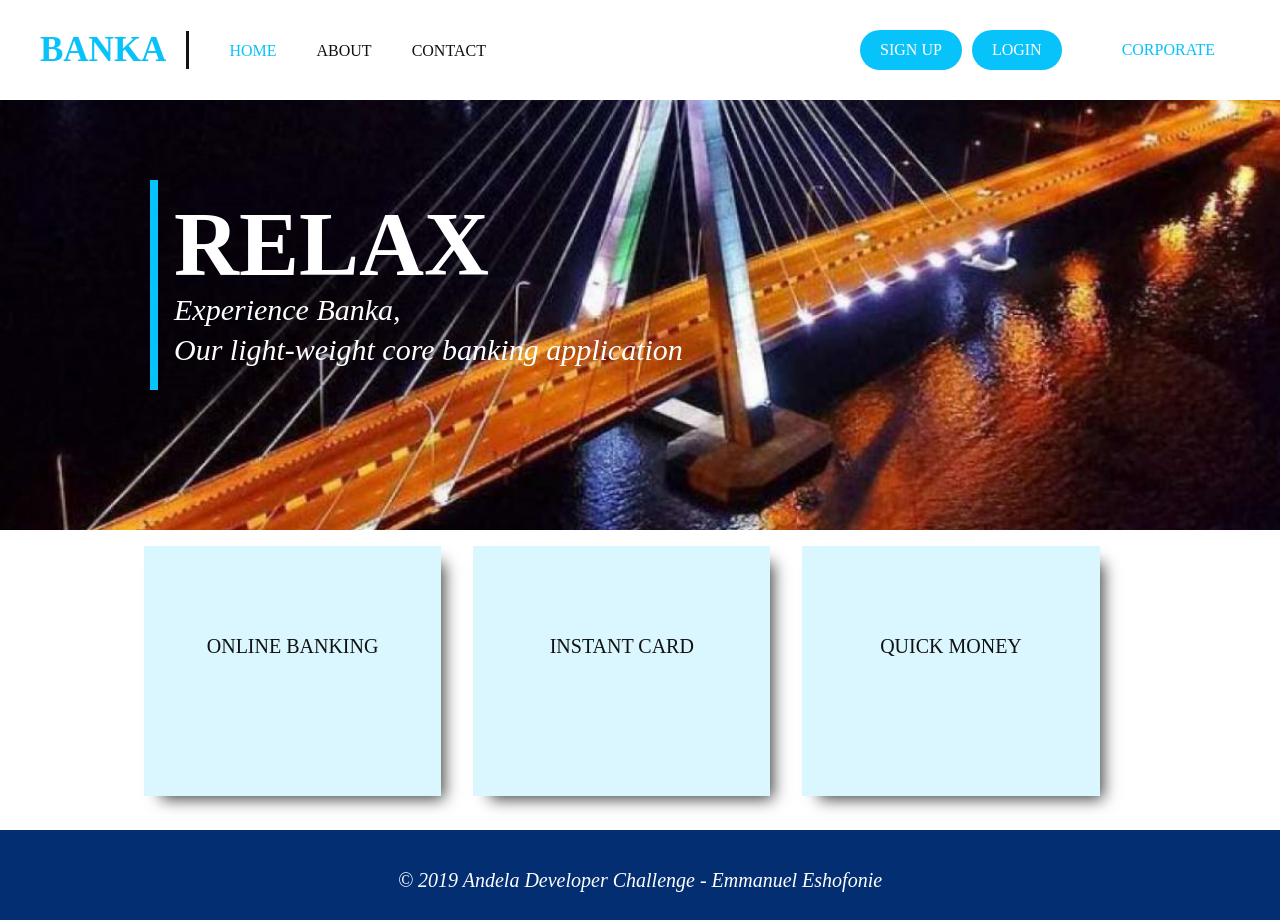
<file: index.html>
<!DOCTYPE html>
<html lang="en" dir="ltr">
  <head>
    <meta charset="utf-8">
    <title>Banka | light-weight banking application</title>
    <meta name="viewport" content="width-device-width, initial-scale-1.0">
    <link rel="stylesheet" href="assets/css/style.css">
  </head>
  <body>
    <header>
      <a href="index.html" class="header-brand">BANKA</a>
      <nav>
        <ul>
          <li ><a href="index.html" class="active">Home</a></li>
          <li><a href="#" class="menu">About</a></li>
          <li><a href="#" class="menu">Contact</a></li>
        </ul>
        <a href="corporate.html" class="header-corporate">Corporate</a>
        <a href="login.html" class="header-login banner-button">Login</a>
        <a href="signup.html" class="header-signup banner-button">Sign Up</a>
      </nav>
    </header>
    <main>
      <section class="index-banner">
          <div class="banner-content">
            <h1>RELAX</h1>
            <h2>Experience Banka, <br>Our light-weight core banking application</h2>
          </div>
          <a href="login.html" class="banner-button b-login">Login</a>
          <a href="signup.html" class="banner-button b-signup">Sign Up</a>
        </section>
      <div class="wrapper">
          <section  class="index-box">
            <div class="box">
              <h3>Online Banking</h3>
            </div>
            <div class="box">
              <h3>Instant Card</h3>
            </div>
            <div class="box">
              <h3>Quick money</h3>
            </div>
          </section>
      </div>
      <footer>
        <h3>© 2019 Andela Developer Challenge - Emmanuel Eshofonie</h3>
      </footer>

    </main>
  </body>
</html>
</file>
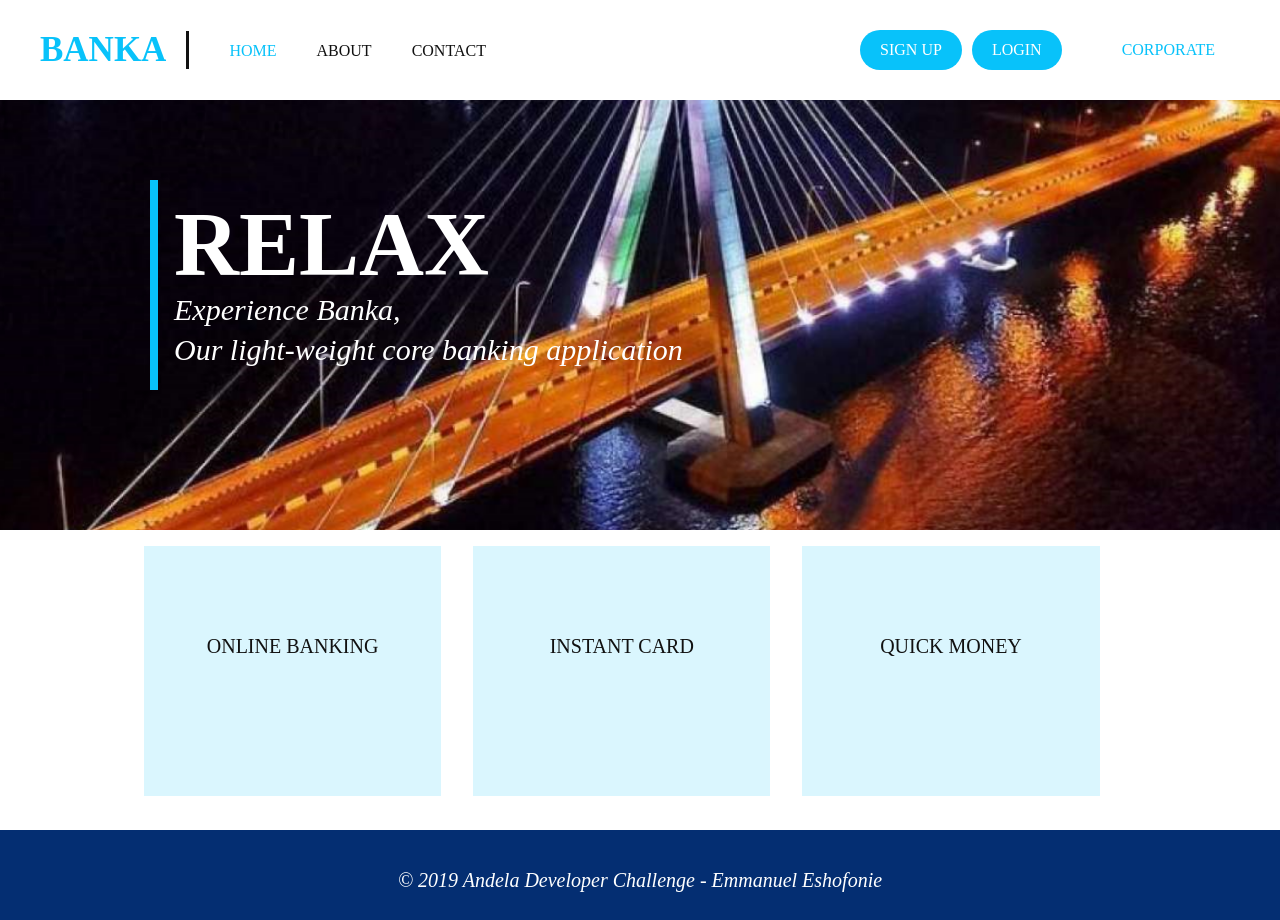
<file: UI/index.html>
<!DOCTYPE html>
<html lang="en" dir="ltr">
  <head>
    <meta charset="utf-8">
    <title>Banka | light-weight banking application</title>
    <meta name="viewport" content="width-device-width, initial-scale-1.0">
    <link rel="stylesheet" href="assets/css/style.css">
  </head>
  <body>
    <header>
      <a href="index.html" class="header-brand">BANKA</a>
      <nav>
        <ul>
          <li ><a href="index.html" class="active">Home</a></li>
          <li><a href="about.html" class="menu">About</a></li>
          <li><a href="contact.html" class="menu">Contact</a></li>
        </ul>
        <a href="corporate.html" class="header-corporate">Corporate</a>
        <a href="login.html" class="header-login banner-button">Login</a>
        <a href="signup.html" class="header-signup banner-button">Sign Up</a>
      </nav>
    </header>
    <main>
      <section class="index-banner">
          <div class="banner-content">
            <h1>RELAX</h1>
            <h2>Experience Banka, <br>Our light-weight core banking application</h2>
          </div>
          <a href="login.html" class="banner-button b-login">Login</a>
          <a href="signup.html" class="banner-button b-signup">Sign Up</a>
        </section>
      <div class="wrapper">
          <section  class="index-box">
            <div class="box">
              <h3>Online Banking</h3>
            </div>
            <div class="box">
              <h3>Instant Card</h3>
            </div>
            <div class="box">
              <h3>Quick money</h3>
            </div>
          </section>
      </div>
      <footer>
        <h3>© 2019 Andela Developer Challenge - Emmanuel Eshofonie</h3>
      </footer>

    </main>
  </body>
</html>
</file>
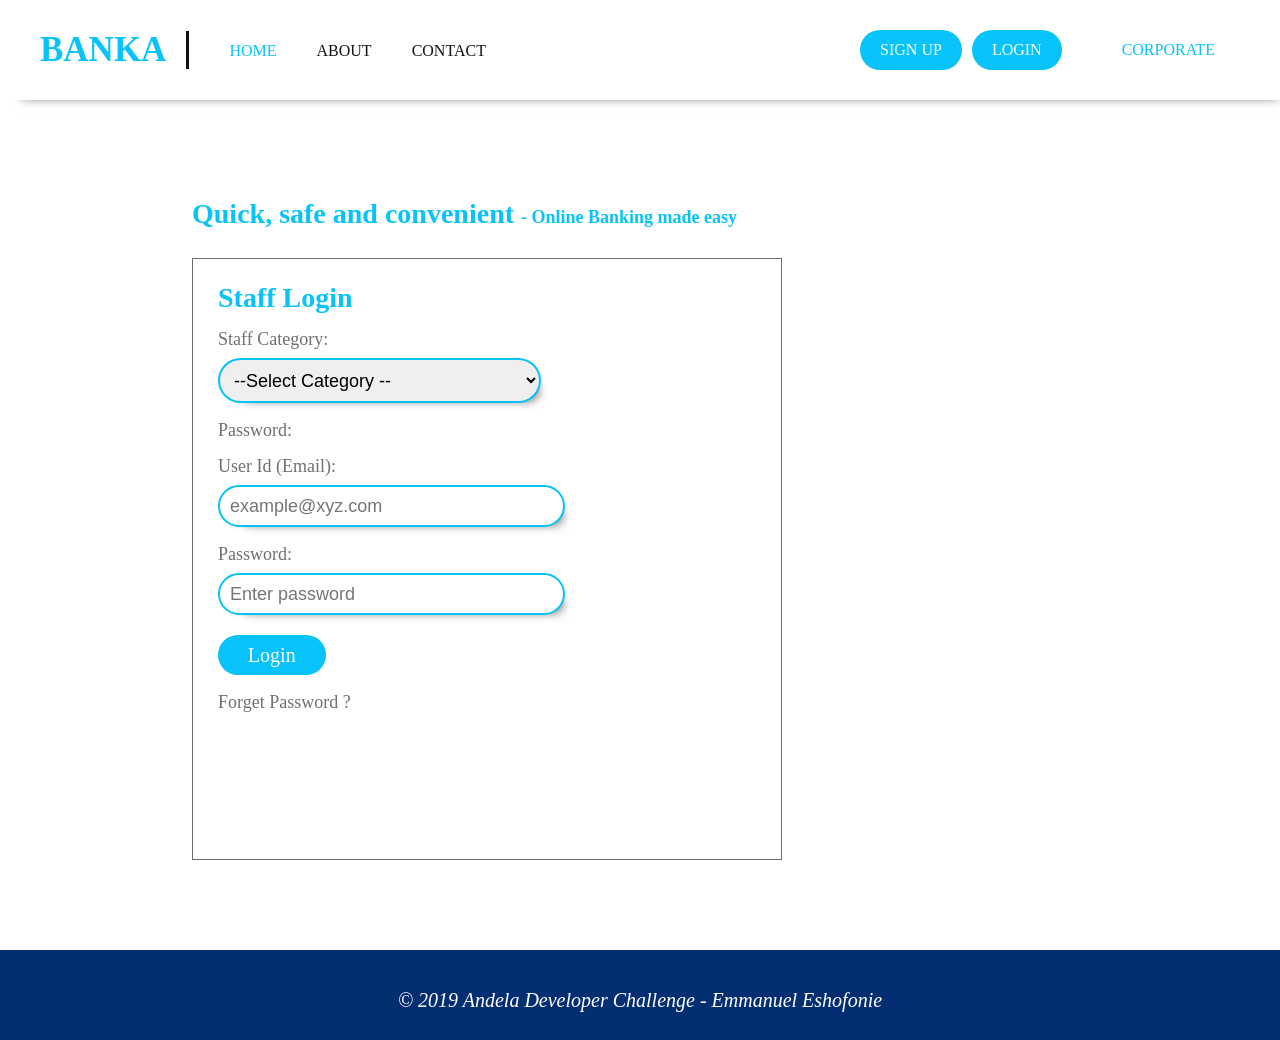
<file: corporate.html>
<!DOCTYPE html>
<html lang="en" dir="ltr">
  <head>
    <meta charset="utf-8">
    <title>Banka | light-weight banking application</title>
    <meta name="viewport" content="width-device-width, initial-scale-1.0">
    <link rel="stylesheet" href="assets/css/style.css">
  </head>
  <body>
    <header>
      <a href="index.html" class="header-brand">BANKA</a>
      <nav>
        <ul>
          <li ><a href="index.html" class="active">Home</a></li>
          <li><a href="#" class="menu">About</a></li>
          <li><a href="#" class="menu">Contact</a></li>
        </ul>
        <a href="corporate.html" class="header-corporate">Corporate</a>
        <a href="login.html" class="header-login banner-button">Login</a>
        <a href="signup.html" class="header-signup banner-button">Sign Up</a>
      </nav>
    </header>
    <main>
      <div class="container-signup">
        <div class="header-content">
          <h1>Quick, safe and convenient <span>- Online Banking made easy</span></h1>
          <h2></h2>
        </div>
        <div class="box-signup">
          <h1>Staff Login</h1>
          <label for="userid">Staff Category:</label>
          <select name="">
            <option value="">--Select Category --</option>
            <option value="cashier">Cashier</option>
            <option value="administrator">Administrator</option>
          </select>
          <label for="passwd">Password:</label>
          <label for="userid">User Id (Email):</label>
          <input type="email" name="userid" value="" placeholder="example@xyz.com">
          <label for="passwd">Password:</label>
          <input type="password" name="passwd" placeholder="Enter password">
          <input type="submit" name="" value="Login" onclick="location.href = 'staff/dashboard.html';" class="btn-login">
          <a href="forgetpass.html">Forget Password ?</a>

        </div>
      </div>
      <footer>
        <h3>© 2019 Andela Developer Challenge - Emmanuel Eshofonie</h3>
      </footer>

    </main>
  </body>
</html>
</file>
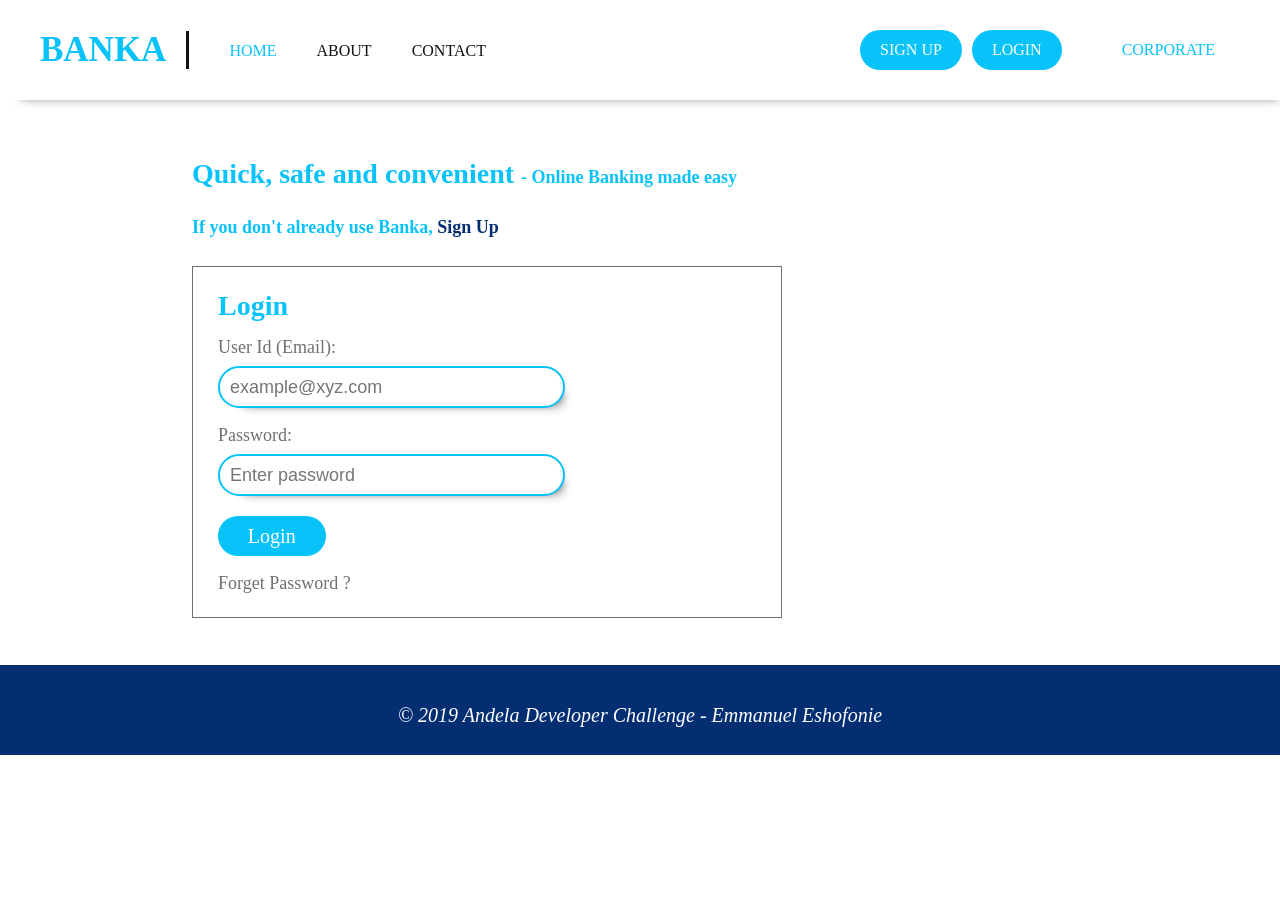
<file: login.html>
<!DOCTYPE html>
<html lang="en" dir="ltr">
  <head>
    <meta charset="utf-8">
    <title>Banka | light-weight banking application</title>
    <meta name="viewport" content="width-device-width, initial-scale-1.0">
    <link rel="stylesheet" href="assets/css/style.css">
  </head>
  <body>
    <header>
      <a href="index.html" class="header-brand">BANKA</a>
      <nav>
        <ul>
          <li ><a href="index.html" class="active">Home</a></li>
          <li><a href="#" class="menu">About</a></li>
          <li><a href="#" class="menu">Contact</a></li>
        </ul>
        <a href="corporate.html" class="header-corporate">Corporate</a>
        <a href="login.html" class="header-login banner-button">Login</a>
        <a href="signup.html" class="header-signup banner-button">Sign Up</a>
      </nav>
    </header>
    <main>
      <div class="container-login">
        <div class="header-content">
          <h1>Quick, safe and convenient <span>- Online Banking made easy</span></h1>
          <h2>If you don't already use Banka, <a href="signup.html" >Sign Up</a></h2>
        </div>
        <div class="box-login">
          <h1>Login</h1>
          <label for="userid">User Id (Email):</label>
          <input type="email" name="userid" value="" placeholder="example@xyz.com">
          <label for="passwd">Password:</label>
          <input type="password" name="passwd" placeholder="Enter password">
          <input type="submit" name="" value="Login" onclick="location.href = 'clients/dashboard.html';" class="btn-login">
          <a href="forgetpass.html">Forget Password ?</a>

        </div>
      </div>
      <footer>
        <h3>© 2019 Andela Developer Challenge - Emmanuel Eshofonie</h3>
      </footer>

    </main>
  </body>
</html>
</file>
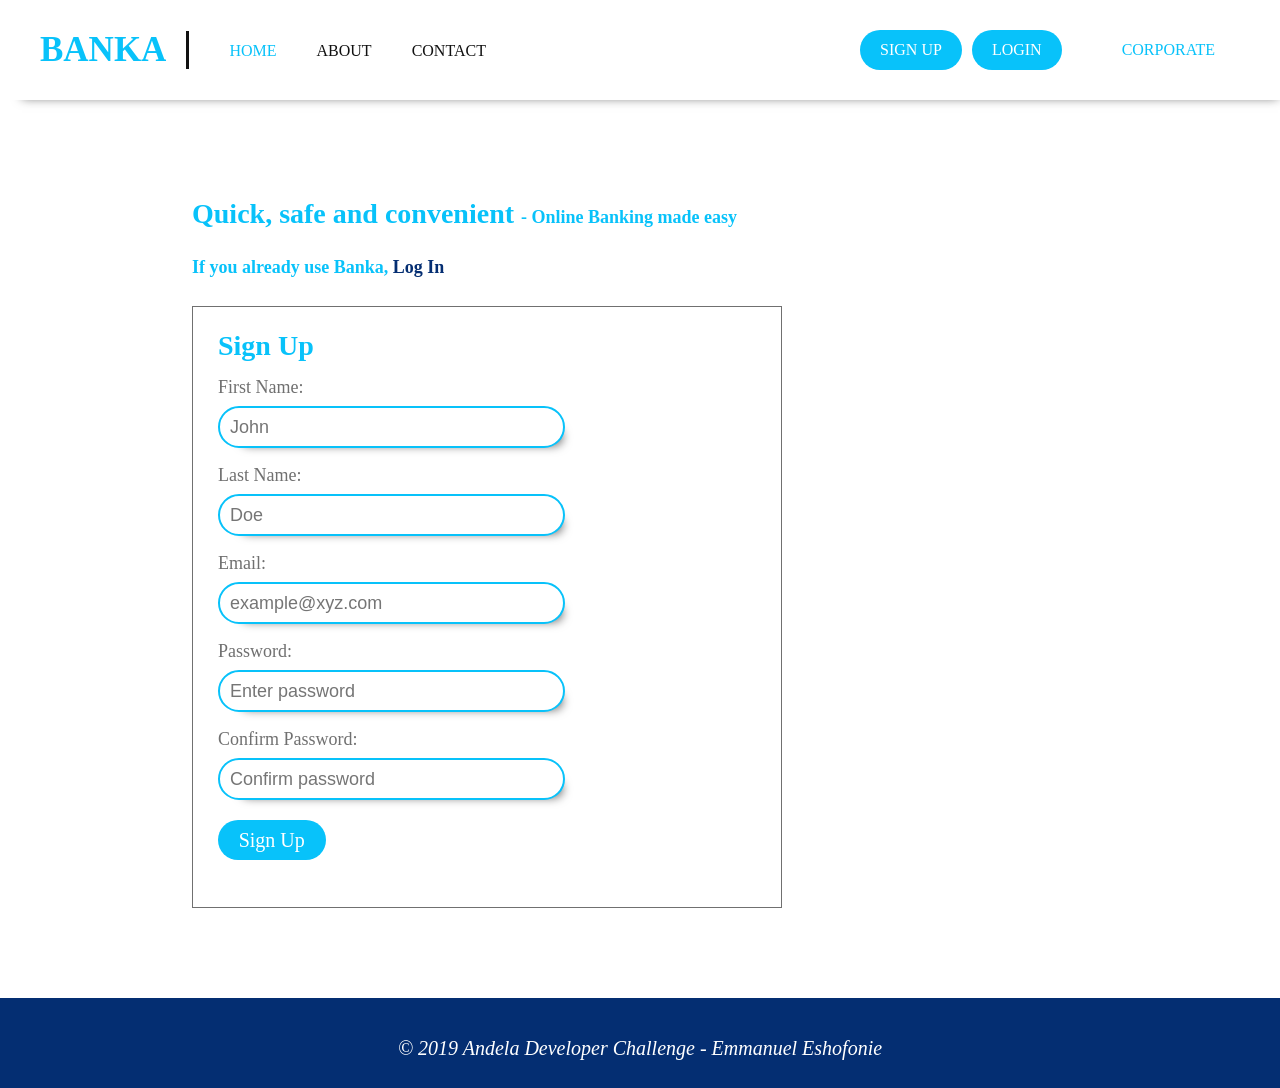
<file: signup.html>
<!DOCTYPE html>
<html lang="en" dir="ltr">
  <head>
    <meta charset="utf-8">
    <title>Banka | light-weight banking application</title>
    <meta name="viewport" content="width-device-width, initial-scale-1.0">
    <link rel="stylesheet" href="assets/css/style.css">
  </head>
  <body>
    <header>
      <a href="index.html" class="header-brand">BANKA</a>
      <nav>
        <ul>
          <li ><a href="index.html" class="active">Home</a></li>
          <li><a href="#" class="menu">About</a></li>
          <li><a href="#" class="menu">Contact</a></li>
        </ul>
        <a href="corporate.html" class="header-corporate">Corporate</a>
        <a href="login.html" class="header-login banner-button">Login</a>
        <a href="signup.html" class="header-signup banner-button">Sign Up</a>
      </nav>
    </header>
    <main>
      <div class="container-signup">
        <div class="header-content">
          <h1>Quick, safe and convenient <span>- Online Banking made easy</span></h1>
          <h2>If you already use Banka, <a href="login.html" >Log In</a></h2>
        </div>
        <div class="box-signup">
          <h1>Sign Up</h1>
          <label for="userid">First Name:</label>
          <input type="email" name="userid" value="" placeholder="John">
          <label for="passwd">Last Name:</label>
          <input type="password" name="passwd" placeholder="Doe">
          <label for="userid">Email:</label>
          <input type="email" name="userid" value="" placeholder="example@xyz.com">
          <label for="passwd">Password:</label>
          <input type="password" name="passwd" placeholder="Enter password">
          <label for="passwd">Confirm Password:</label>
          <input type="password" name="passwd" placeholder="Confirm password">
          <input type="submit" name="" value="Sign Up" class="btn-signup">

        </div>
      </div>
      <footer>
        <h3>© 2019 Andela Developer Challenge - Emmanuel Eshofonie</h3>
      </footer>

    </main>
  </body>
</html>
</file>
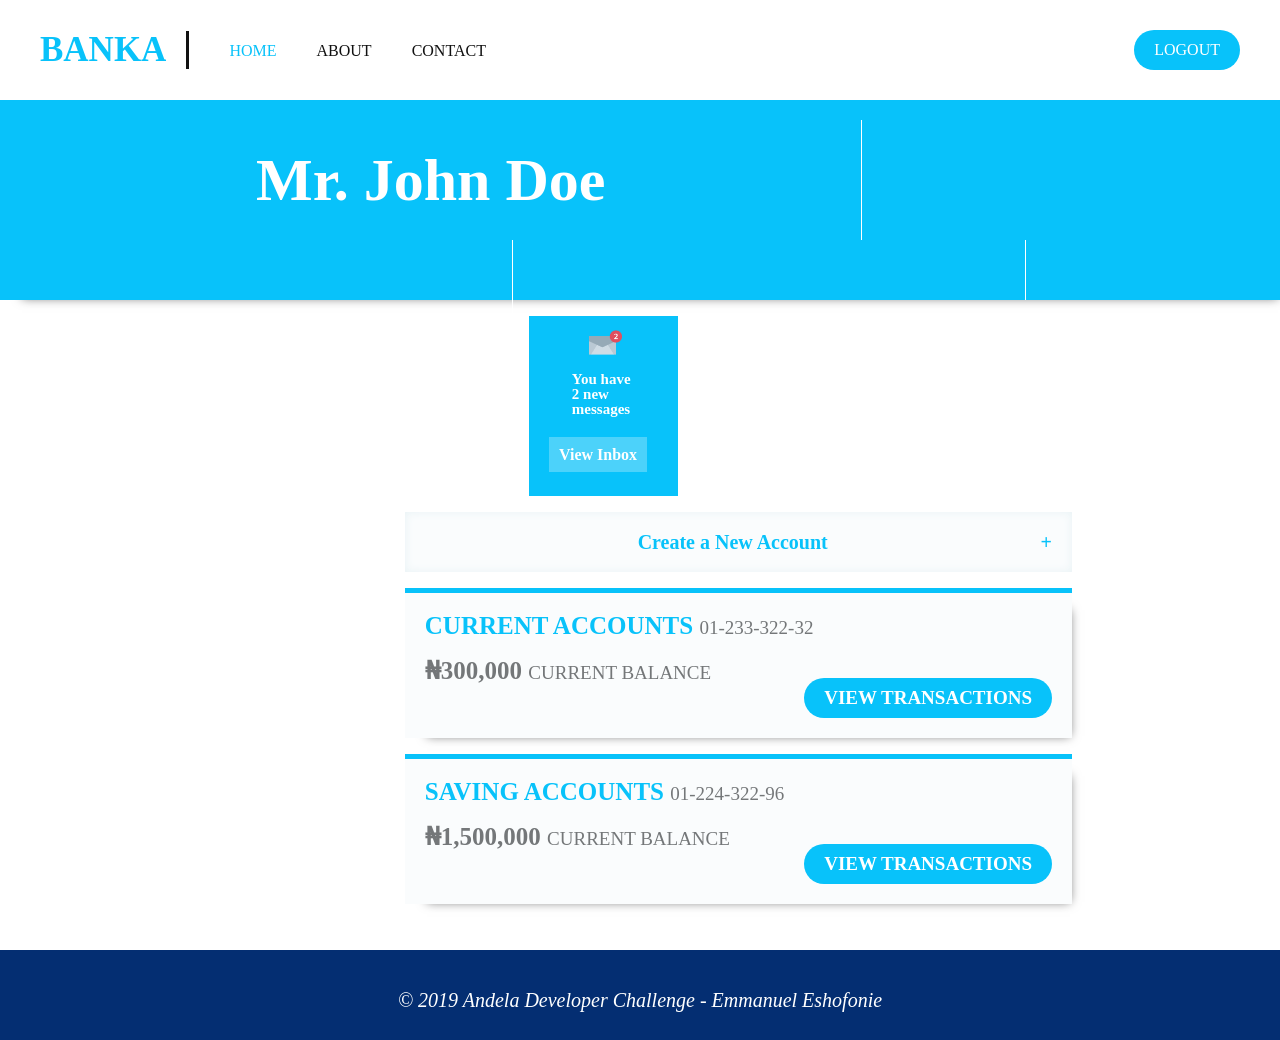
<file: clients/dashboard.html>
<!DOCTYPE html>
<html lang="en" dir="ltr">
  <head>
    <meta charset="utf-8">
    <title>Banka | light-weight banking application</title>
    <meta name="viewport" content="width-device-width, initial-scale-1.0">
    <link rel="stylesheet" href="../assets/css/style.css">
  </head>
  <body>
    <header>
      <a href="../index.html" class="header-brand">BANKA</a>
      <nav>
        <ul>
          <li ><a href="../index.html" class="active">Home</a></li>
          <li><a href="#" class="menu">About</a></li>
          <li><a href="#" class="menu">Contact</a></li>
        </ul>
        <a href="../login.html" class="header-login banner-button">Logout</a>
      </nav>
    </header>
    <main>
      <section class="header-bar">
        <nav>
          <ul>
            <li><span>Mr. John Doe</span></li>
            <li><a href="dashboard.html">Your accounts &#x25BE;</a></li>
            <li><a href="dashboard.html">Your profile</a></li>
            <li><a href="dashboard.html">Help & support</a></li>
          </ul>
        </nav>
      </section>
      <div class="dash-wrapper">
          <section  class="dash-box">
            <div class="dash-message-box">
              <img src="../assets/img/mail.png">
              <h2> You have <br>2 new messages</h2>
              <span class="view-inbox">View Inbox</span>
            </div>
            <div class="top-right-box">
              <a href="createaccout.html"><h3>Create a New Account <span>&#43;</span></h3></a>
            </div>
            <div class="accounts-right-box">
              <h2>Current accounts <span>01-233-322-32</span></h2>
              <h1>&#8358;300,000 <span>current balance</span> <a href="currentAccount.html">view transactions</a></h1>
            </div>
            <div class="accounts-right-box">
              <h2>Saving accounts <span>01-224-322-96</span></h2>
              <h1>&#8358;1,500,000 <span>current balance</span><a href="savingsAccount.html">view transactions</a></h1>
            </div>

          </section>

      </div>

      <footer>
        <h3>© 2019 Andela Developer Challenge - Emmanuel Eshofonie</h3>
      </footer>

    </main>
  </body>
</html>
</file>
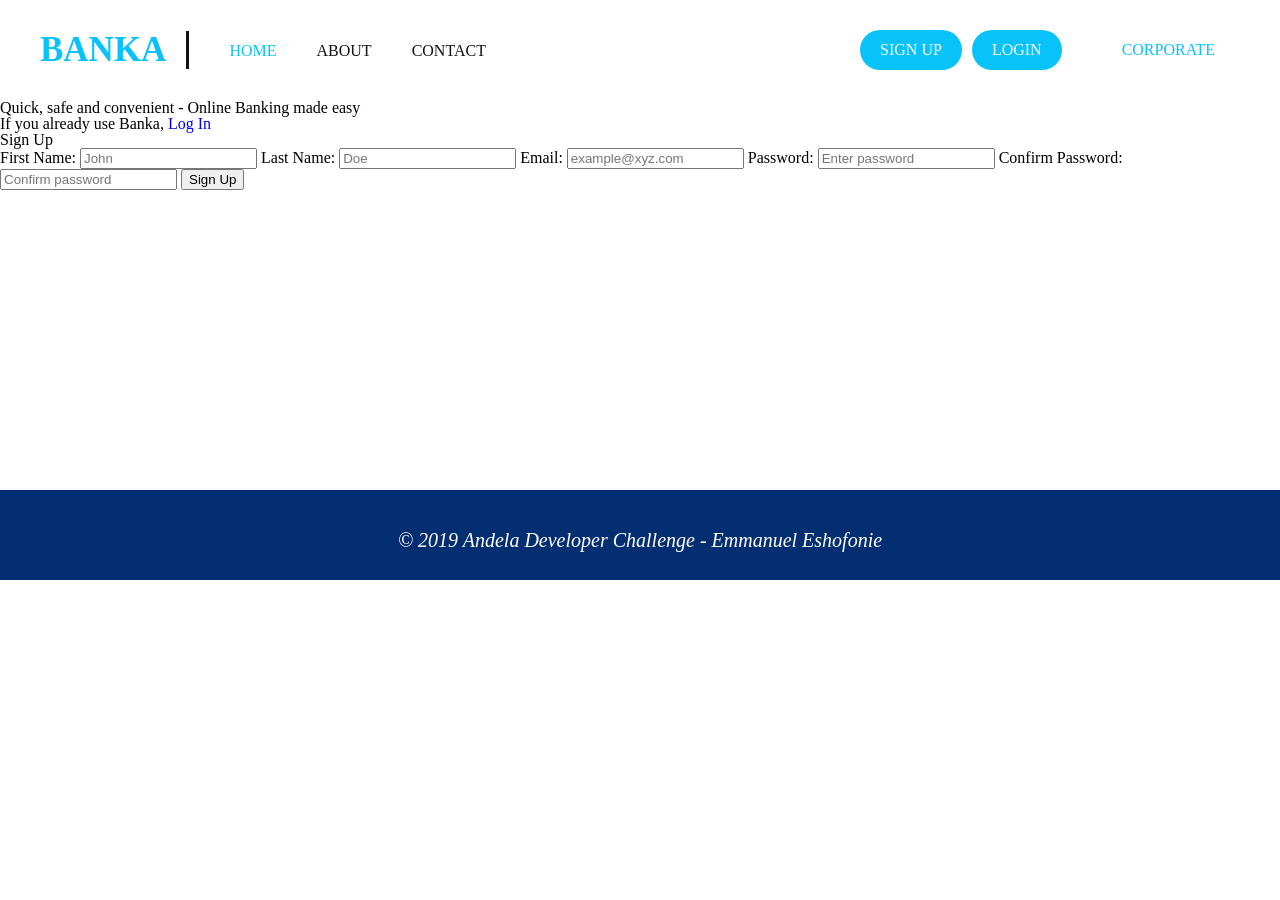
<file: UI/signup.html>
<!DOCTYPE html>
<html lang="en" dir="ltr">
  <head>
    <meta charset="utf-8">
    <title>Banka | light-weight banking application</title>
    <meta name="viewport" content="width-device-width, initial-scale-1.0">
    <link rel="stylesheet" href="assets/css/style.css">
  </head>
  <body>
    <header>
      <a href="index.html" class="header-brand">BANKA</a>
      <nav>
        <ul>
          <li ><a href="index.html" class="active">Home</a></li>
          <li><a href="#" class="menu">About</a></li>
          <li><a href="#" class="menu">Contact</a></li>
        </ul>
        <a href="corporate.html" class="header-corporate">Corporate</a>
        <a href="login.html" class="header-login banner-button">Login</a>
        <a href="signup.html" class="header-signup banner-button">Sign Up</a>
      </nav>
    </header>
    <main>
      <div class="container-signup">
        <div class="header-content">
          <h1>Quick, safe and convenient <span>- Online Banking made easy</span></h1>
          <h2>If you already use Banka, <a href="login.html" >Log In</a></h2>
        </div>
        <div class="box-signup">
          <h1>Sign Up</h1>
          <label for="userid">First Name:</label>
          <input type="email" name="userid" value="" placeholder="John">
          <label for="passwd">Last Name:</label>
          <input type="password" name="passwd" placeholder="Doe">
          <label for="userid">Email:</label>
          <input type="email" name="userid" value="" placeholder="example@xyz.com">
          <label for="passwd">Password:</label>
          <input type="password" name="passwd" placeholder="Enter password">
          <label for="passwd">Confirm Password:</label>
          <input type="password" name="passwd" placeholder="Confirm password">
          <input type="submit" name="" value="Sign Up" class="btn-signup">

        </div>
      </div>
      <footer>
        <h3>© 2019 Andela Developer Challenge - Emmanuel Eshofonie</h3>
      </footer>

    </main>
  </body>
</html>
</file>
<file: assets/css/style.css>
@import url("login.css");
@import url("signup.css");
@import url("clientDash.css");
@import url("currentAcc.css");
/* http://meyerweb.com/eric/tools/css/reset/
   v2.0 | 20110126
   License: none (public domain)
*/

html, body, div, span, applet, object, iframe,
h1, h2, h3, h4, h5, h6, p, blockquote, pre,
a, abbr, acronym, address, big, cite, code,
del, dfn, em, img, ins, kbd, q, s, samp,
small, strike, strong, sub, sup, tt, var,
b, u, i, center,
dl, dt, dd, ol, ul, li,
fieldset, form, label, legend,
table, caption, tbody, tfoot, thead, tr, th, td,
article, aside, canvas, details, embed,
figure, figcaption, footer, header, hgroup,
menu, nav, output, ruby, section, summary,
time, mark, audio, video {
margin: 0;
padding: 0;
border: 0;
font-size: 100%;
font: inherit;
vertical-align: baseline;
}
/* HTML5 display-role reset for older browsers */
article, aside, details, figcaption, figure,
footer, header, hgroup, menu, nav, section {
display: block;
}
body {
line-height: 1;
}
ol, ul {
list-style: none;
}
blockquote, q {
quotes: none;
}
blockquote:before, blockquote:after,
q:before, q:after {
content: '';
content: none;
}
table {
border-collapse: collapse;
border-spacing: 0;
}

/*MY CODE*/
* {
  text-decoration: none;

}
header {
  background-color: #fff;
  width: 100%;
  height: 200px;
  -webkit-box-shadow: 10px 10px 10px -12px rgba(112,112,112,1);
  -moz-box-shadow: 10px 10px 10px -12px rgba(112,112,112,1);
  box-shadow: 10px 10px 10px -12px rgba(112,112,112,1);
}
header .header-brand{
  font-family: Cooper;
  font-size:88px;
  font-weight: 900;
  color: #08C2FA;
  text-transform: uppercase;
  display: block;
  margin: 0 auto;
  text-align:center;
  padding: 30px 0;
}
header nav ul {
  display: block;
  margin: 0 auto;
  width: fit-content;
  padding: 16px 0;

}
header nav ul li {
  display: inline-block;
  float: left;
  list-style: none;
  padding: 0 40px;
}
header nav ul li a {
  font-family: Century Gothic;
  font-size:30px;
  color: #111;
  text-transform: uppercase;

}
.active {
color: #08C2FA;
}
.menu:hover{
color: #08C2FA;
}

header .header-login{
  display: none;
}
header .header-signup{
  display: none;
}
header .header-corporate{
  display: none;
}

@media only screen and (min-width: 1000px) {
  header {
    height: 100px;

  }
  header .header-brand{
    font-size:35px;
    font-weight: 900;
    margin: 31px 0;
    text-align:left;
    line-height: 38px;
    padding: 0px 20px 0px 40px;
    border-right: 3px solid #111;
    float: left;

  }

  header nav ul {
    margin: 5px 0px 0px 20px;
    float: left;
    padding: 16px 0;
  }
  header nav ul li {

    padding: 0 20px;
  }

  header nav ul li a {
    line-height: 60px;
    font-size: 16px;
  }
  header .header-login{
    display: block;
    font-family: Century Gothic;
    font-size:16px;
    color: #fff;
    text-transform: uppercase;
    line-height: 40px;
    float: right;
    margin-right: 40px;
    margin-top: 30px;
    padding: 0 20px;

  }
  header .header-signup{
    display: block;
    font-family: Century Gothic;
    font-size:16px;
    color: #fff;
    text-transform: uppercase;
    line-height: 40px;
    float: right;
    margin-right: 10px;
    margin-top: 30px;
    padding: 0 20px;
  }
  header .header-corporate{
    display: block;
    font-family: Century Gothic;
    font-size:16px;
    color: #08C2FA;
    text-transform: uppercase;
    line-height: 40px;
    float:right;
    margin-right: 45px;
    margin-top: 30px;
    padding: 0 20px;
  }
  .banner-button{
    font-family: Century Gothic;
    background-color: #08C2FA;
    border: none;
    color: white;
    text-align: center;
    text-decoration: none;
    display: inline-block;
    font-size: 40px;
    cursor: pointer;
    border-radius: 30px;
  }
  .admin-btn{
    display: block;
    font-family: Century Gothic;
    font-size:10px;
    color: #fff;
    text-transform: uppercase;
    float: right;
    margin-right: 10px;
    padding: 10px 20px;
    background-color: #08C2FA;
    border: none;
    text-align: center;
    text-decoration: none;
    display: inline-block;
    cursor: pointer;
    border-radius: 30px;
  }
  .success{
    background-color: green;
  }
  .danger{
    background-color: red;
  }
  .mild{
    background-color: #add8e6;
  }

}

/*INDEX*/
.wrapper{

  margin-bottom: 10%;
}
.index-banner{
  display: block;
  width: 100%;
  height: 520px;
  padding-top: 80px;
  background-image: url("../img/banner-image.png");
  background-repeat: no-repeat;
  background-position: center;
  background-size: cover;

}
.index-banner h1{
  font-family: Century Gothic;
  font-size:90px;
  font-weight: bold;
  color: #fff;
}
.index-banner h2{
  font-family: Century Gothic;
  font-size:30px;
  color: #fff;
  font-style:italic;
  line-height: 40px;
}
.banner-content{
  margin: 0 150px;
  padding: 20px 16px;
  border-left: 8px solid #08C2FA;

}
.banner-button{
  font-family: Century Gothic;
  background-color: #08C2FA;
  border: none;
  color: white;
  text-align: center;
  text-decoration: none;
  display: inline-block;
  font-size: 40px;
  cursor: pointer;
  border-radius: 30px;
}
.b-login{
  padding: 20px;
  margin-left: 150px ;
}
.b-signup{
  padding: 20px;
  margin-top: 90px;
}
.index-box div {
  margin: 50px 50px 0;
  width: calc(100% - 100px);
  height: 200px;
  background-color: #DAF6FE;
  -webkit-box-shadow: 10px 10px 15px -7px rgba(0,0,0,0.75);
  -moz-box-shadow: 10px 10px 15px -7px rgba(0,0,0,0.75);
  box-shadow: 10px 10px 15px -7px rgba(0,0,0,0.75);
}
.index-box div h3{
  font-family: Century Gothic;
  font-size: 60px;
  font-weight: 400;
  line-height: 200px;
  text-align: center;
  color: #111;
  text-transform: uppercase;
}
@media only screen and (min-width: 1000px) {
  .wrapper{
    width: 80%;
    margin:0 auto;
    height: 300px;
  }
  .top{
    margin-top: 10px;
  }
  .index-banner{
    height: 350px;
  }
  .b-login{
    display: none;
  }
  .b-signup{
    display: none;
  }
  .index-box div {
    margin: 16px 16px 0;
    height: 250px;
    background-color: #DAF6FE;

  }
  .index-box div h3{
    font-size: 20px;
  }
  .box{
    width: calc(30% - 10px) !important;
    float: left;
  }
}
/*FOOTER*/
footer{
  width: 100%;
  padding: 40px 0;
  height: 61px;
  background-color: #042E72;


}
footer h3{
  font-family: Century Gothic;
  font-size: 30px;
  font-style: italic;
  color:#fff;
  text-align: center;
}
@media only screen and (min-width: 1000px) {
  footer{
    width: 100%;
    padding: 40px 0;
    height: 10px;
    background-color: #042E72;
    margin-top: 0;
  }
  footer h3{
    font-family: Century Gothic;
    font-size: 20px;
    font-style: italic;
    color:#fff;
    text-align: center;
  }
}
</file>
<file: UI/assets/css/style.css>
/* http://meyerweb.com/eric/tools/css/reset/
   v2.0 | 20110126
   License: none (public domain)
*/

html, body, div, span, applet, object, iframe,
h1, h2, h3, h4, h5, h6, p, blockquote, pre,
a, abbr, acronym, address, big, cite, code,
del, dfn, em, img, ins, kbd, q, s, samp,
small, strike, strong, sub, sup, tt, var,
b, u, i, center,
dl, dt, dd, ol, ul, li,
fieldset, form, label, legend,
table, caption, tbody, tfoot, thead, tr, th, td,
article, aside, canvas, details, embed,
figure, figcaption, footer, header, hgroup,
menu, nav, output, ruby, section, summary,
time, mark, audio, video {
margin: 0;
padding: 0;
border: 0;
font-size: 100%;
font: inherit;
vertical-align: baseline;
}
/* HTML5 display-role reset for older browsers */
article, aside, details, figcaption, figure,
footer, header, hgroup, menu, nav, section {
display: block;
}
body {
line-height: 1;
}
ol, ul {
list-style: none;
}
blockquote, q {
quotes: none;
}
blockquote:before, blockquote:after,
q:before, q:after {
content: '';
content: none;
}
table {
border-collapse: collapse;
border-spacing: 0;
}

/*MY CODE*/
* {
  text-decoration: none;
}
header {
  background-color: #fff;
  width: 100%;
  height: 200px;
}
header .header-brand{
  font-family: Cooper;
  font-size:60px;
  font-weight: 900;
  color: #08C2FA;
  text-transform: uppercase;
  display: block;
  margin: 0 auto;
  text-align:center;
  padding: 30px 0;
}
header nav ul {
  display: block;
  margin: 0 auto;
  width: fit-content;
  padding: 16px 0;

}
header nav ul li {
  display: inline-block;
  float: left;
  list-style: none;
  padding: 0 40px;
}
header nav ul li a {
  font-family: Century Gothic;
  font-size:30px;
  color: #111;
  text-transform: uppercase;

}
.active {
color: #08C2FA;
}
.menu:hover{
color: #08C2FA;
}

header .header-login{
  display: none;
}
header .header-signup{
  display: none;
}
header .header-corporate{
  display: none;
}

@media only screen and (min-width: 1000px) {
  header {
    height: 100px;
  }
  header .header-brand{
    font-size:35px;
    font-weight: 900;
    margin: 31px 0;
    text-align:left;
    line-height: 38px;
    padding: 0px 20px 0px 40px;
    border-right: 3px solid #111;
    float: left;
  }

  header nav ul {
    margin: 5px 0px 0px 20px;
    float: left;
    padding: 16px 0;
  }
  header nav ul li {

    padding: 0 20px;
  }

  header nav ul li a {
    line-height: 60px;
    font-size: 16px;
  }
  header .header-login{
    display: block;
    font-family: Century Gothic;
    font-size:16px;
    color: #fff;
    text-transform: uppercase;
    line-height: 40px;
    float: right;
    margin-right: 40px;
    margin-top: 30px;
    padding: 0 20px;
  }
  header .header-signup{
    display: block;
    font-family: Century Gothic;
    font-size:16px;
    color: #fff;
    text-transform: uppercase;
    line-height: 40px;
    float: right;
    margin-right: 10px;
    margin-top: 30px;
    padding: 0 20px;
  }
  header .header-corporate{
    display: block;
    font-family: Century Gothic;
    font-size:16px;
    color: #08C2FA;
    text-transform: uppercase;
    line-height: 40px;
    float:right;
    margin-right: 45px;
    margin-top: 30px;
    padding: 0 20px;
  }
  .banner-button{
    font-family: Century Gothic;
    background-color: #08C2FA;
    border: none;
    color: white;
    text-align: center;
    text-decoration: none;
    display: inline-block;
    font-size: 40px;
    cursor: pointer;
    border-radius: 30px;
  }

}

/*INDEX*/

.index-banner{
  display: block;
  width: 100%;
  height: 520px;
  padding-top: 80px;
  background-image: url("../img/banner-image.png");
  background-repeat: no-repeat;
  background-position: center;
  background-size: cover;

}
.index-banner h1{
  font-family: Century Gothic;
  font-size:90px;
  font-weight: bold;
  color: #fff;
}
.index-banner h2{
  font-family: Century Gothic;
  font-size:30px;
  color: #fff;
  font-style:italic;
  line-height: 40px;
}
.banner-content{
  margin: 0 150px;
  padding: 20px 16px;
  border-left: 8px solid #08C2FA;

}
.banner-button{
  font-family: Century Gothic;
  background-color: #08C2FA;
  border: none;
  color: white;
  text-align: center;
  text-decoration: none;
  display: inline-block;
  font-size: 40px;
  cursor: pointer;
  border-radius: 30px;
}
.b-login{
  padding: 20px;
  margin-left: 150px ;
}
.b-signup{
  padding: 20px;
  margin-top: 90px;
}
.index-box div {
  margin: 50px 50px 0;
  width: calc(100% - 100px);
  height: 200px;
  background-color: #DAF6FE;
}
.index-box div h3{
  font-family: Century Gothic;
  font-size: 60px;
  font-weight: 400;
  line-height: 200px;
  text-align: center;
  color: #111;
  text-transform: uppercase;
}
@media only screen and (min-width: 1000px) {
  .wrapper{
    width: 80%;
    margin:0 auto;
  }
  .index-banner{
    height: 350px;
  }
  .b-login{
    display: none;
  }
  .b-signup{
    display: none;
  }
  .index-box div {
    margin: 16px 16px 0;
    height: 250px;
    background-color: #DAF6FE;

  }
  .index-box div h3{
    font-size: 20px;
  }
  .box{
    width: calc(30% - 10px) !important;
    float: left;
  }
}
/*FOOTER*/
footer{
  width: 100%;
  padding: 40px 0;
  margin-top: 50px;
  height: 61px;
  background-color: #042E72;
}
footer h3{
  font-family: Century Gothic;
  font-size: 30px;
  font-style: italic;
  color:#fff;
  text-align: center;
}
@media only screen and (min-width: 1000px) {
  footer{
    width: 100%;
    padding: 40px 0;
    margin-top: 300px;
    height: 10px;
    background-color: #042E72;
  }
  footer h3{
    font-family: Century Gothic;
    font-size: 20px;
    font-style: italic;
    color:#fff;
    text-align: center;
  }
}
</file>
